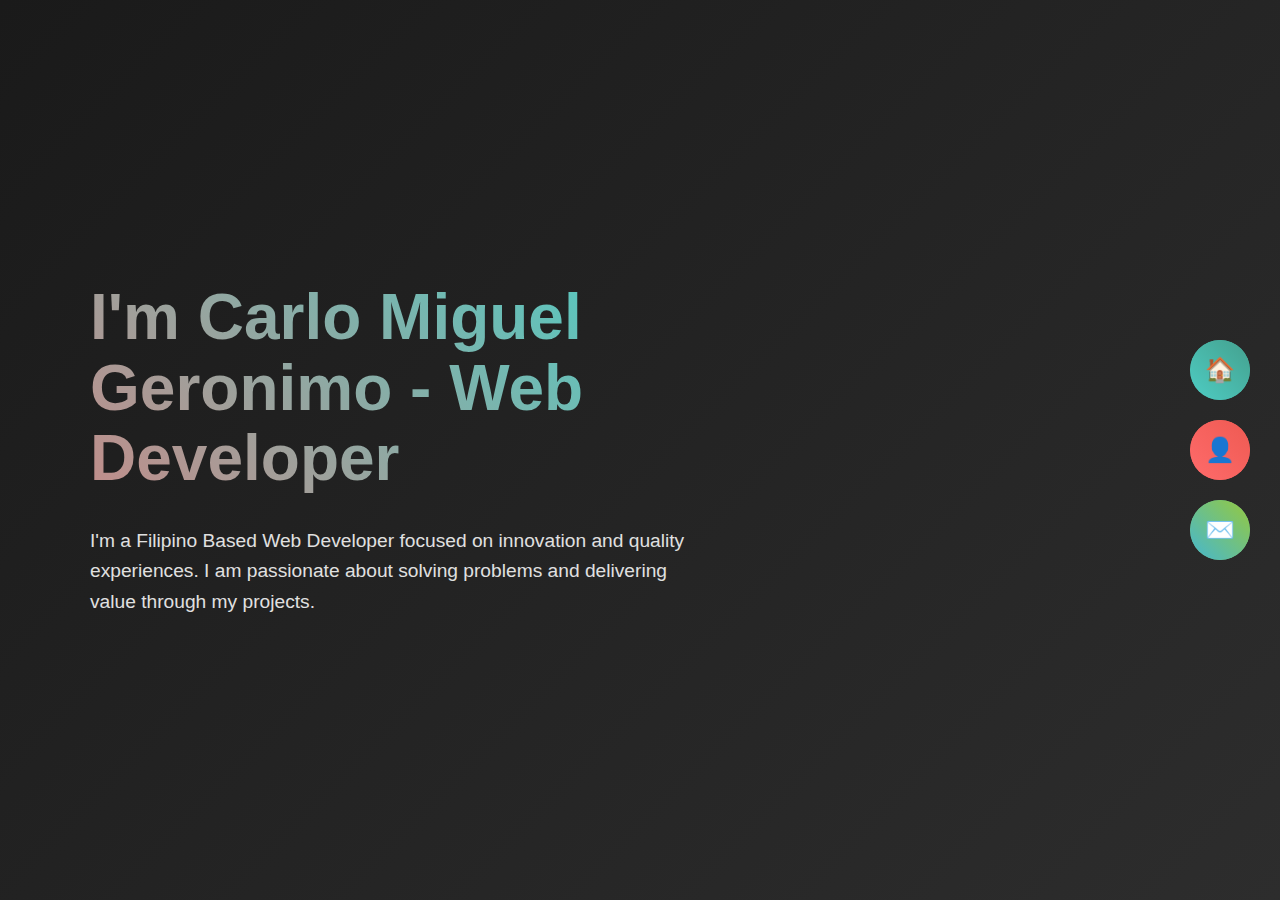
<file: index.html>
<!DOCTYPE html>
<html>
<head>
    <meta charset="UTF-8">
    <meta name="viewport" content="width=device-width, initial-scale=1.0">
    <title>Carlo Miguel Geronimo - Web Developer</title>
    <link href="landingpage.css" rel="stylesheet">
</head>
<body>
    <div class="container">
        <div class="content">
            <h1 class="name">I'm Carlo Miguel Geronimo - Web Developer</h1>
            <p class="description">
                I'm a Filipino Based Web Developer focused on innovation and quality experiences. I am passionate about solving problems and delivering value through my projects.
            </p>
        </div>
        
        <div class="sidebar">
            <a href="#home" class="circle-btn home-btn" onclick="handleClick('home')">
                🏠
                <div class="tooltip">Home</div>
            </a>
            <a href="info.html" class="circle-btn about-btn" onclick="handleClick('about')">
                👤
                <div class="tooltip">About</div>
            </a>
            <a href="contacts.html" class="circle-btn contact-btn" onclick="handleClick('contact')">
                ✉️
                <div class="tooltip">Contact</div>
            </a>
        </div>
    </div>

    <div class="notification" id="notification"></div>

    <script>
        function handleClick(section) {
            const notification = document.getElementById('notification');
            const messages = {
                home: 'Welcome to my portfolio! 🏠',
                about: 'Learn more about my journey! 👤',
                contact: 'Let\'s connect and collaborate! ✉️'
            };
            
            notification.textContent = messages[section];
            notification.classList.add('show');
            
            setTimeout(() => {
                notification.classList.remove('show');
            }, 3000);
            
            const link = event.target.closest('.circle-btn');
            if (link) {
                link.style.animation = 'pulse 0.6s ease-out';
                
                setTimeout(() => {
                    link.style.animation = '';
                }, 600);
            }
        }

        function createParticle() {
            const particle = document.createElement('div');
            particle.style.position = 'fixed';
            particle.style.width = Math.random() * 4 + 2 + 'px';
            particle.style.height = particle.style.width;
            particle.style.background = `hsl(${Math.random() * 60 + 180}, 70%, 60%)`;
            particle.style.borderRadius = '50%';
            particle.style.left = Math.random() * window.innerWidth + 'px';
            particle.style.top = window.innerHeight + 'px';
            particle.style.pointerEvents = 'none';
            particle.style.opacity = '0.6';
            
            document.body.appendChild(particle);
            
            const duration = Math.random() * 3000 + 2000;
            const drift = (Math.random() - 0.5) * 200;
            
            particle.animate([
                { transform: 'translateY(0px) translateX(0px)', opacity: 0.6 },
                { transform: `translateY(-${window.innerHeight + 100}px) translateX(${drift}px)`, opacity: 0 }
            ], {
                duration: duration,
                easing: 'ease-out'
            }).addEventListener('finish', () => {
                particle.remove();
            });
        }

        setInterval(createParticle, 2000);

        document.addEventListener('mousemove', (e) => {
            const cursor = document.querySelector('.container');
            if (cursor) {
                const x = (e.clientX / window.innerWidth) * 10;
                const y = (e.clientY / window.innerHeight) * 10;
                cursor.style.transform = `translate(${x}px, ${y}px)`;
            }
        });
    </script>
</body>
</html>
</file>
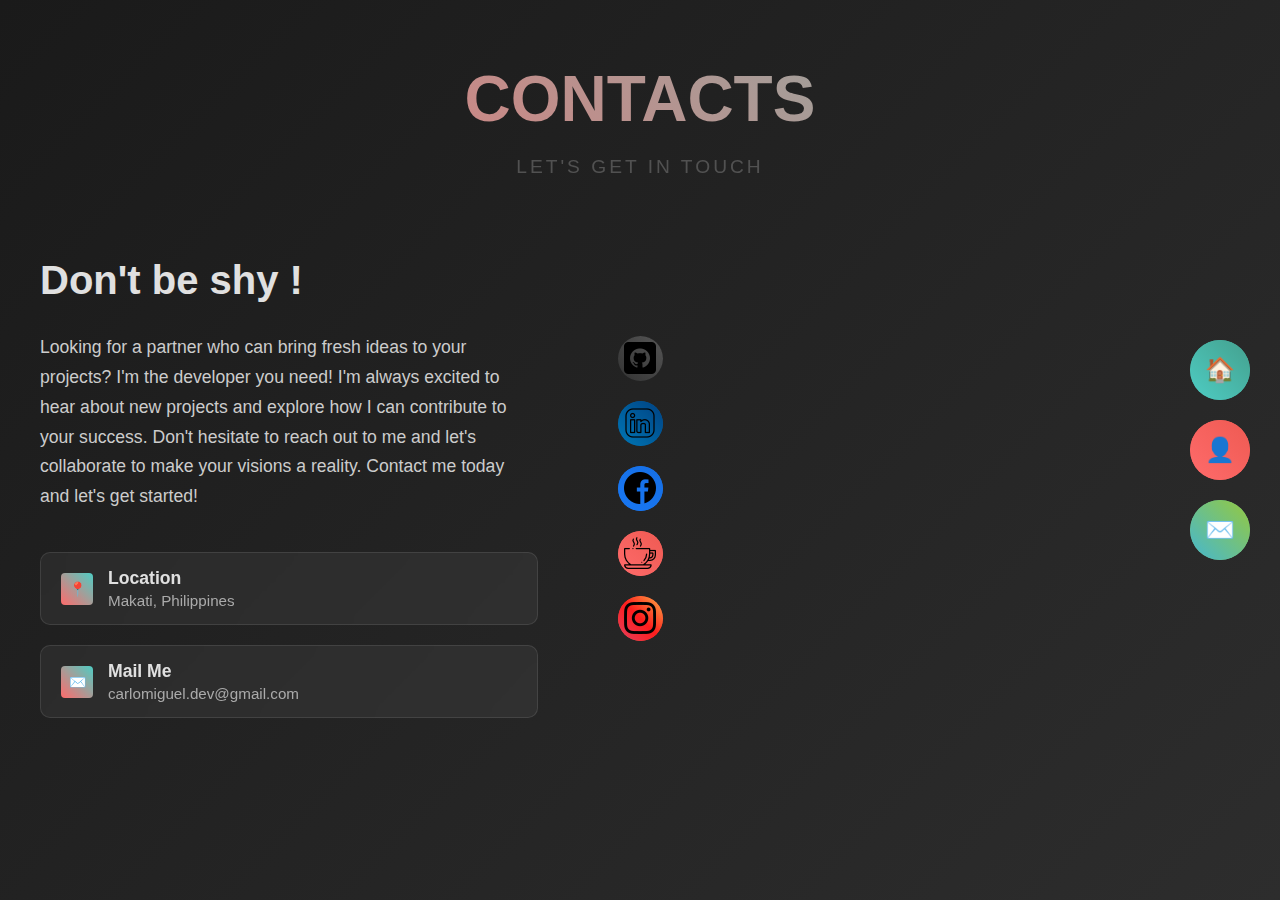
<file: contacts.html>
<!DOCTYPE html>
<html>
<head>
    <meta charset="UTF-8">
    <meta name="viewport" content="width=device-width, initial-scale=1.0">
    <title>Contacts - Carlo Miguel Geronimo</title>
         <link href="contacts.css" rel="stylesheet">
</head>
<body>
    <div class="container">
        <div class="header">
            <h1 class="title">CONTACTS</h1>
            <p class="subtitle">Let's get in touch</p>
        </div>

        <div class="content">
            <div class="left-section">
                <h2 class="cta-title">Don't be shy !</h2>
                <p class="cta-text">
                    Looking for a partner who can bring fresh ideas to your projects? I'm the developer you need! I'm always excited to hear about new projects and explore how I can contribute to your success. Don't hesitate to reach out to me and let's collaborate to make your visions a reality. Contact me today and let's get started!
                </p>
                
                <div class="contact-info">
                    <div class="contact-item">
                        <div class="contact-icon">📍</div>
                        <div class="contact-details">
                            <h3>Location</h3>
                            <p>Makati, Philippines</p>
                        </div>
                    </div>
                    <div class="contact-item">
                        <div class="contact-icon">✉️</div>
                        <div class="contact-details">
                            <h3>Mail Me</h3>
                            <p>carlomiguel.dev@gmail.com</p>
                        </div>
                    </div>
                </div>
            </div>

            <div class="center-section">
                <div class="social-links">
                    <a href="https://github.com/CarloMiguel2002" class="social-btn github-btn" target="_blank" rel="noopener noreferrer">
                        <img src="pics/gett.png" alt="GitHub" class="social-icon" onerror="this.style.display='none'; this.nextElementSibling.style.display='flex';">
                        <div class="placeholder-icon" style="display: none;">GH</div>
                        <div class="social-tooltip">GitHub</div>
                    </a>
                    <a href="https://www.linkedin.com/in/carlo-miguel-geronimo-011870372/" class="social-btn linkedin-btn" target="_blank" rel="noopener noreferrer">
                        <img src="pics/business.png" alt="LinkedIn" class="social-icon" onerror="this.style.display='none'; this.nextElementSibling.style.display='flex';">
                        <div class="placeholder-icon" style="display: none;">LI</div>
                        <div class="social-tooltip">LinkedIn</div>
                    </a>
                    <a href="https://www.facebook.com/carlo.miguel.geronimo.2025/" class="social-btn facebook-btn" target="_blank" rel="noopener noreferrer">
                        <img src="pics/facebook.png" alt="Facebook" class="social-icon" onerror="this.style.display='none'; this.nextElementSibling.style.display='flex';">
                        <div class="placeholder-icon" style="display: none;">FB</div>
                        <div class="social-tooltip">Facebook</div>
                    </a>
                    <a href="https://buymeacoffee.com/cmig090e?new=1" class="social-btn portfolio-btn" target="_blank" rel="noopener noreferrer">
                        <img src="pics/cfe.png" alt="Portfolio" class="social-icon" onerror="this.style.display='none'; this.nextElementSibling.style.display='flex';">
                        <div class="placeholder-icon" style="display: none;">PF</div>
                        <div class="social-tooltip">Portfolio</div>
                    </a>
                    <a href="https://www.instagram.com/carlomig8008/" class="social-btn instagram-btn" target="_blank" rel="noopener noreferrer">
                        <img src="pics/instagram.png" alt="Instagram" class="social-icon" onerror="this.style.display='none'; this.nextElementSibling.style.display='flex';">
                        <div class="placeholder-icon" style="display: none;">IG</div>
                        <div class="social-tooltip">Instagram</div>
                    </a>
                </div>
            </div>

            <div class="right-section">
            </div>
        </div>

        <div class="sidebar">
            <a href="Landing Page.html" class="circle-btn home-btn" onclick="handleClick('home')">
                🏠
                <div class="tooltip">Home</div>
            </a>
            <a href="info.html" class="circle-btn about-btn" onclick="handleClick('about')">
                👤
                <div class="tooltip">About</div>
            </a>
            <a href="#contact" class="circle-btn contact-btn" onclick="handleClick('contact')">
                ✉️
                <div class="tooltip">Contact</div>
            </a>
        </div>
    </div>

    <div class="notification" id="notification"></div>

    <script>
        function handleClick(section) {
            const notification = document.getElementById('notification');
            const messages = {
                home: 'Welcome to my portfolio! 🏠',
                about: 'Learn more about my journey! 👤',
                contact: 'Currently viewing Contacts! ✉️'
            };
            
            notification.textContent = messages[section];
            notification.classList.add('show');
            
            setTimeout(() => {
                notification.classList.remove('show');
            }, 3000);
            
            const link = event.target.closest('.circle-btn');
            if (link) {
                link.style.animation = 'pulse 0.6s ease-out';
                
                setTimeout(() => {
                    link.style.animation = '';
                }, 600);
            }
        }

        function createParticle() {
            const particle = document.createElement('div');
            particle.style.position = 'fixed';
            particle.style.width = Math.random() * 4 + 2 + 'px';
            particle.style.height = particle.style.width;
            particle.style.background = `hsl(${Math.random() * 60 + 180}, 70%, 60%)`;
            particle.style.borderRadius = '50%';
            particle.style.left = Math.random() * window.innerWidth + 'px';
            particle.style.top = window.innerHeight + 'px';
            particle.style.pointerEvents = 'none';
            particle.style.opacity = '0.6';
            particle.style.zIndex = '1';
            
            document.body.appendChild(particle);
            
            const duration = Math.random() * 3000 + 2000;
            const drift = (Math.random() - 0.5) * 200;
            
            particle.animate([
                { transform: 'translateY(0px) translateX(0px)', opacity: 0.6 },
                { transform: `translateY(-${window.innerHeight + 100}px) translateX(${drift}px)`, opacity: 0 }
            ], {
                duration: duration,
                easing: 'ease-out'
            }).addEventListener('finish', () => {
                particle.remove();
            });
        }

        setInterval(createParticle, 2000);

        document.querySelectorAll('.social-btn').forEach(btn => {
            btn.addEventListener('click', function(e) {
                const ripple = document.createElement('span');
                ripple.style.position = 'absolute';
                ripple.style.width = '100px';
                ripple.style.height = '100px';
                ripple.style.background = 'rgba(255, 255, 255, 0.3)';
                ripple.style.borderRadius = '50%';
                ripple.style.transform = 'scale(0)';
                ripple.style.left = '50%';
                ripple.style.top = '50%';
                ripple.style.marginLeft = '-50px';
                ripple.style.marginTop = '-50px';
                ripple.style.pointerEvents = 'none';
                ripple.style.zIndex = '1000';
                
                this.appendChild(ripple);
                
                ripple.animate([
                    { transform: 'scale(0)', opacity: 1 },
                    { transform: 'scale(1)', opacity: 0 }
                ], {
                    duration: 600,
                    easing: 'ease-out'
                }).addEventListener('finish', () => {
                    ripple.remove();
                });
            });
        });
    </script>
</body>
</html>
</file>
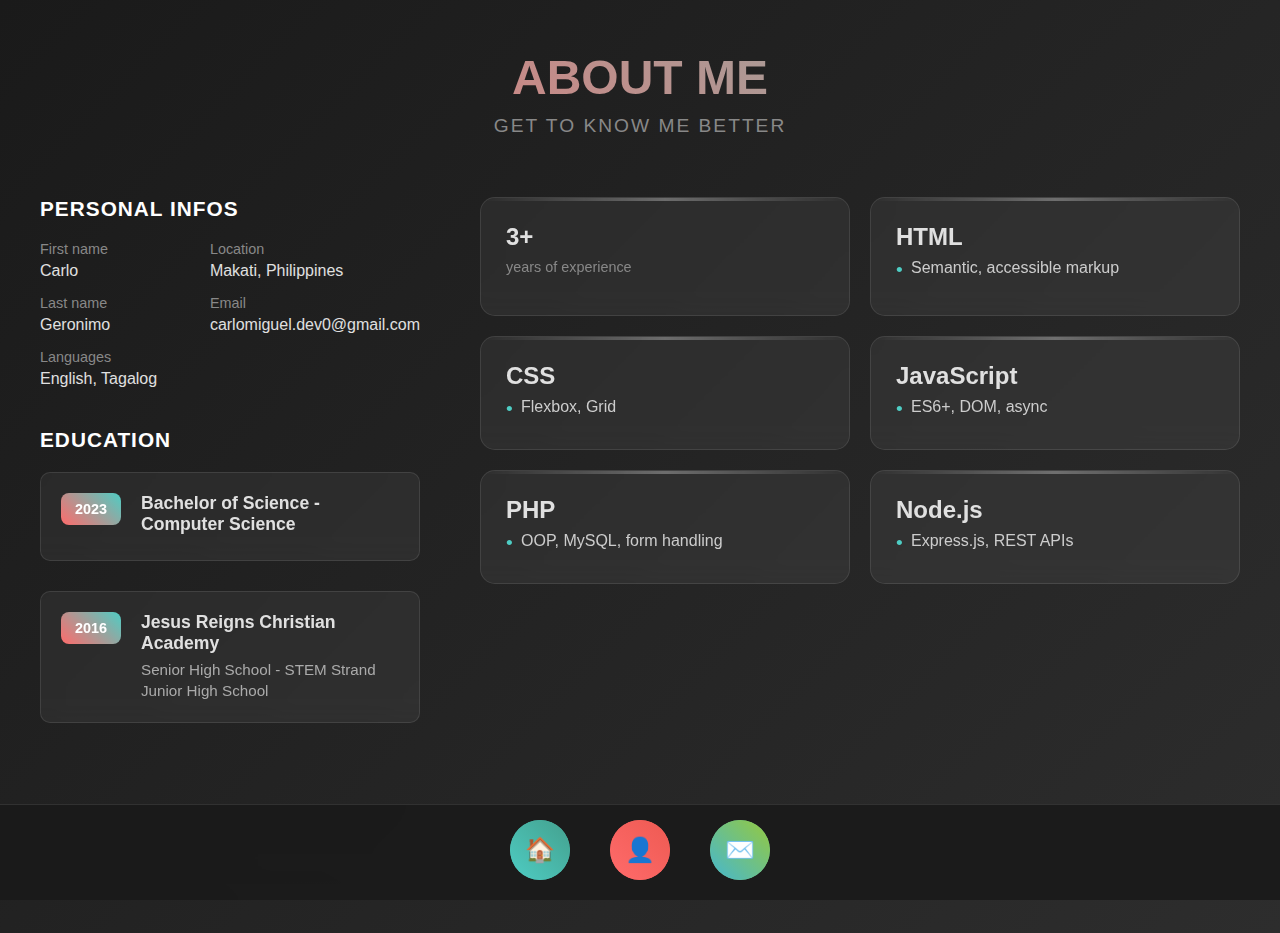
<file: info.html>
<!DOCTYPE html>
<html>
<head>
    <meta charset="UTF-8">
    <meta name="viewport" content="width=device-width, initial-scale=1.0">
    <title>About Me - Carlo Miguel Geronimo</title>
    <link href="info.css" rel="stylesheet">

</head>
<body>
    <div class="container">
        <div class="header">
            <h1 class="title">ABOUT ME</h1>
            <p class="subtitle">Get to know me better</p>
        </div>

        <div class="content">
            <div class="left-section">
                <div class="section">
                    <h2 class="section-title">Personal Infos</h2>
                    <div class="info-grid">
                        <div class="info-item">
                            <span class="info-label">First name</span>
                            <span class="info-value">Carlo</span>
                        </div>
                        <div class="info-item">
                            <span class="info-label">Location</span>
                            <span class="info-value">Makati, Philippines</span>
                        </div>
                        <div class="info-item">
                            <span class="info-label">Last name</span>
                            <span class="info-value">Geronimo</span>
                        </div>
                        <div class="info-item">
                            <span class="info-label">Email</span>
                            <span class="info-value">carlomiguel.dev0@gmail.com</span>
                        </div>
                        <div class="info-item languages">
                            <span class="info-label">Languages</span>
                            <span class="info-value">English, Tagalog</span>
                        </div>
                    </div>
                </div>

                <div class="section">
                    <h2 class="section-title">Education</h2>
                    <div class="education-item">
                        <div class="education-year">2023</div>
                        <div class="education-details">
                            <h3>Bachelor of Science - Computer Science</h3>
                        </div>
                    </div>
                    <div class="education-item">
                        <div class="education-year">2016</div>
                        <div class="education-details">
                            <h3>Jesus Reigns Christian Academy</h3>
                            <p>Senior High School - STEM Strand<br>Junior High School</p>
                        </div>
                    </div>
                </div>
            </div>

            <div class="right-section">
                <div class="skills-grid">
                    <div class="skill-card">
                        <h3 class="skill-title">3+</h3>
                        <p class="skill-subtitle">years of experience</p>
                    </div>
                    <div class="skill-card">
                        <h3 class="skill-title">HTML</h3>
                        <ul class="skill-list">
                            <li>Semantic, accessible markup</li>
                        </ul>
                    </div>
                    <div class="skill-card">
                        <h3 class="skill-title">CSS</h3>
                        <ul class="skill-list">
                            <li>Flexbox, Grid</li>
                        </ul>
                    </div>
                    <div class="skill-card">
                        <h3 class="skill-title">JavaScript</h3>
                        <ul class="skill-list">
                            <li>ES6+, DOM, async</li>
                        </ul>
                    </div>
                    <div class="skill-card">
                        <h3 class="skill-title">PHP</h3>
                        <ul class="skill-list">
                            <li>OOP, MySQL, form handling</li>
                        </ul>
                    </div>
                    <div class="skill-card">
                        <h3 class="skill-title">Node.js</h3>
                        <ul class="skill-list">
                            <li>Express.js, REST APIs</li>
                        </ul>
                    </div>
                </div>
            </div>
        </div>
    </div>

    <nav class="bottom-nav">
        <div class="nav-container">
            <a href="index.html" class="nav-btn home-btn" onclick="handleClick('home')">
                🏠
                <div class="nav-label">Home</div>
            </a>
            <a href="#about" class="nav-btn about-btn" onclick="handleClick('about')">
                👤
                <div class="nav-label">About</div>
            </a>
            <a href="contacts.html" class="nav-btn contact-btn" onclick="handleClick('contact')">
                ✉️
                <div class="nav-label">Contact</div>
            </a>
        </div>
    </nav>

    <div class="notification" id="notification"></div>

    <script>
        function handleClick(section) {
            const notification = document.getElementById('notification');
            const messages = {
                home: 'Welcome to my portfolio! 🏠',
                about: 'Currently viewing About Me! 👤',
                contact: 'Let\'s connect and collaborate! ✉️'
            };
            
            notification.textContent = messages[section];
            notification.classList.add('show');
            
            setTimeout(() => {
                notification.classList.remove('show');
            }, 3000);
            
            const link = event.target.closest('.nav-btn');
            if (link) {
                link.style.animation = 'pulse 0.6s ease-out';
                
                setTimeout(() => {
                    link.style.animation = '';
                }, 600);
            }
        }

        function createParticle() {
            const particle = document.createElement('div');
            particle.style.position = 'fixed';
            particle.style.width = Math.random() * 4 + 2 + 'px';
            particle.style.height = particle.style.width;
            particle.style.background = `hsl(${Math.random() * 60 + 180}, 70%, 60%)`;
            particle.style.borderRadius = '50%';
            particle.style.left = Math.random() * window.innerWidth + 'px';
            particle.style.top = window.innerHeight + 'px';
            particle.style.pointerEvents = 'none';
            particle.style.opacity = '0.6';
            particle.style.zIndex = '1';
            
            document.body.appendChild(particle);
            
            const duration = Math.random() * 3000 + 2000;
            const drift = (Math.random() - 0.5) * 200;
            
            particle.animate([
                { transform: 'translateY(0px) translateX(0px)', opacity: 0.6 },
                { transform: `translateY(-${window.innerHeight + 100}px) translateX(${drift}px)`, opacity: 0 }
            ], {
                duration: duration,
                easing: 'ease-out'
            }).addEventListener('finish', () => {
                particle.remove();
            });
        }

        setInterval(createParticle, 2000);

        const observerOptions = {
            threshold: 0.1,
            rootMargin: '0px 0px -50px 0px'
        };

        const observer = new IntersectionObserver((entries) => {
            entries.forEach(entry => {
                if (entry.isIntersecting) {
                    entry.target.style.animationPlayState = 'running';
                }
            });
        }, observerOptions);

        document.querySelectorAll('.skill-card, .education-item').forEach(el => {
            observer.observe(el);
        });

        const navBtns = document.querySelectorAll('.nav-btn');
        navBtns.forEach(btn => {
            btn.addEventListener('touchstart', function() {
                this.style.transform = 'scale(0.95) translateY(-2px)';
            });
            
            btn.addEventListener('touchend', function() {
                this.style.transform = '';
            });
        });

        let lastTouchEnd = 0;
        document.addEventListener('touchend', function (event) {
            const now = (new Date()).getTime();
            if (now - lastTouchEnd <= 300) {
                event.preventDefault();
            }
            lastTouchEnd = now;
        }, false);
    </script>
</body>
</html>
</file>
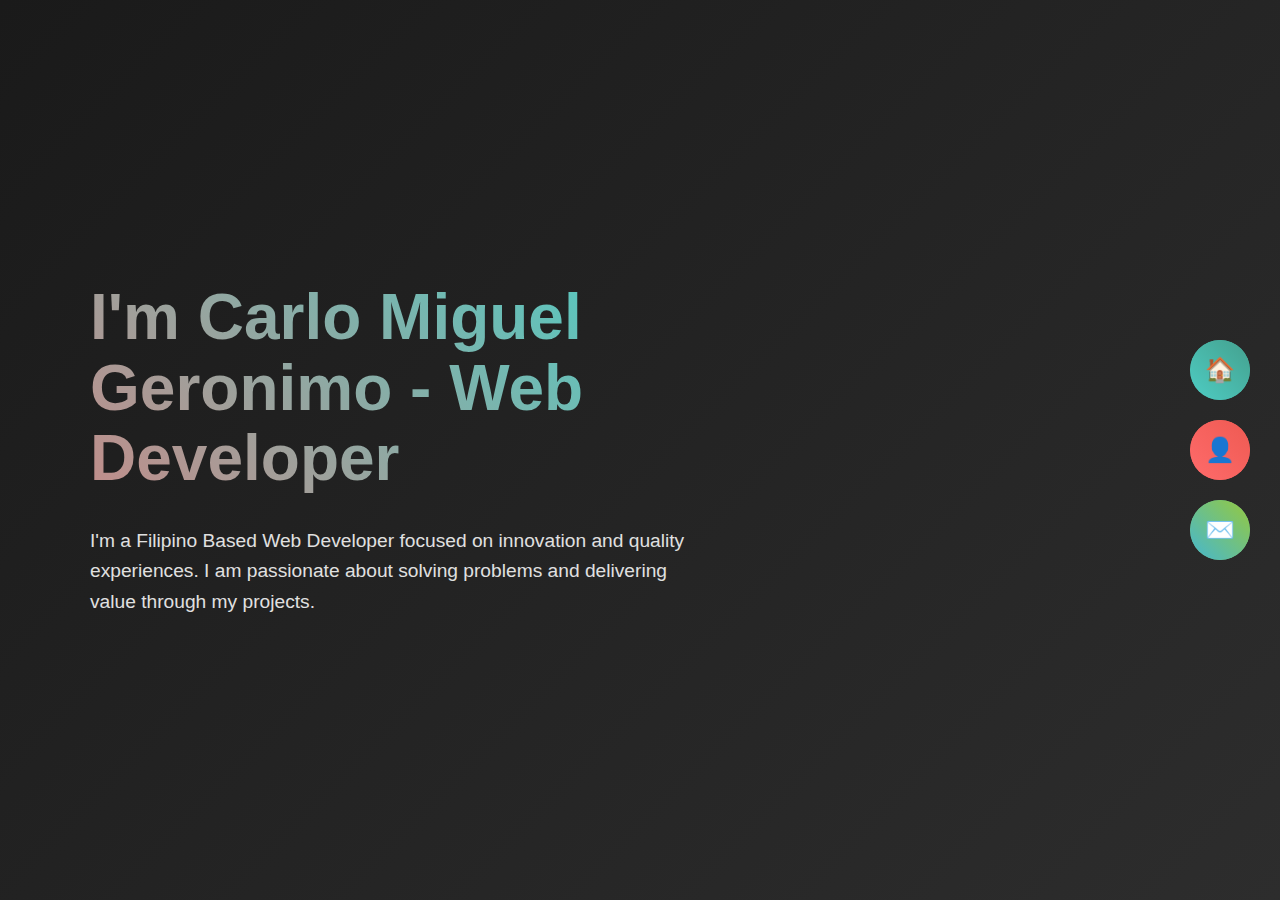
<file: Landing Page.html>
<!DOCTYPE html>
<html>
<head>
    <meta charset="UTF-8">
    <meta name="viewport" content="width=device-width, initial-scale=1.0">
    <title>Carlo Miguel Geronimo - Web Developer</title>
    <link href="landingpage.css" rel="stylesheet">
</head>
<body>
    <div class="container">
        <div class="content">
            <h1 class="name">I'm Carlo Miguel Geronimo - Web Developer</h1>
            <p class="description">
                I'm a Filipino Based Web Developer focused on innovation and quality experiences. I am passionate about solving problems and delivering value through my projects.
            </p>
        </div>
        
        <div class="sidebar">
            <a href="#home" class="circle-btn home-btn" onclick="handleClick('home')">
                🏠
                <div class="tooltip">Home</div>
            </a>
            <a href="info.html" class="circle-btn about-btn" onclick="handleClick('about')">
                👤
                <div class="tooltip">About</div>
            </a>
            <a href="contacts.html" class="circle-btn contact-btn" onclick="handleClick('contact')">
                ✉️
                <div class="tooltip">Contact</div>
            </a>
        </div>
    </div>

    <div class="notification" id="notification"></div>

    <script>
        function handleClick(section) {
            const notification = document.getElementById('notification');
            const messages = {
                home: 'Welcome to my portfolio! 🏠',
                about: 'Learn more about my journey! 👤',
                contact: 'Let\'s connect and collaborate! ✉️'
            };
            
            notification.textContent = messages[section];
            notification.classList.add('show');
            
            setTimeout(() => {
                notification.classList.remove('show');
            }, 3000);
            
            const link = event.target.closest('.circle-btn');
            if (link) {
                link.style.animation = 'pulse 0.6s ease-out';
                
                setTimeout(() => {
                    link.style.animation = '';
                }, 600);
            }
        }

        function createParticle() {
            const particle = document.createElement('div');
            particle.style.position = 'fixed';
            particle.style.width = Math.random() * 4 + 2 + 'px';
            particle.style.height = particle.style.width;
            particle.style.background = `hsl(${Math.random() * 60 + 180}, 70%, 60%)`;
            particle.style.borderRadius = '50%';
            particle.style.left = Math.random() * window.innerWidth + 'px';
            particle.style.top = window.innerHeight + 'px';
            particle.style.pointerEvents = 'none';
            particle.style.opacity = '0.6';
            
            document.body.appendChild(particle);
            
            const duration = Math.random() * 3000 + 2000;
            const drift = (Math.random() - 0.5) * 200;
            
            particle.animate([
                { transform: 'translateY(0px) translateX(0px)', opacity: 0.6 },
                { transform: `translateY(-${window.innerHeight + 100}px) translateX(${drift}px)`, opacity: 0 }
            ], {
                duration: duration,
                easing: 'ease-out'
            }).addEventListener('finish', () => {
                particle.remove();
            });
        }

        setInterval(createParticle, 2000);

        document.addEventListener('mousemove', (e) => {
            const cursor = document.querySelector('.container');
            if (cursor) {
                const x = (e.clientX / window.innerWidth) * 10;
                const y = (e.clientY / window.innerHeight) * 10;
                cursor.style.transform = `translate(${x}px, ${y}px)`;
            }
        });
    </script>
</body>
</html>
</file>
<file: landingpage.css>
* {
            margin: 0;
            padding: 0;
            box-sizing: border-box;
        }

        body {
            font-family: -apple-system, BlinkMacSystemFont, 'Segoe UI', Roboto, Oxygen, Ubuntu, Cantarell, sans-serif;
            background: linear-gradient(135deg, #1a1a1a 0%, #2d2d2d 100%);
            min-height: 100vh;
            display: flex;
            align-items: center;
            justify-content: center;
            color: white;
            overflow: hidden;
        }

        .container {
            display: flex;
            align-items: center;
            justify-content: space-between;
            width: 100%;
            max-width: 1200px;
            padding: 0 50px;
            position: relative;
        }

        .content {
            flex: 1;
            max-width: 600px;
            animation: fadeInLeft 1s ease-out;
        }

        .name {
            font-size: 4rem;
            font-weight: 700;
            line-height: 1.1;
            margin-bottom: 2rem;
            background: linear-gradient(45deg, #ff6b6b, #4ecdc4, #45b7d1);
            background-size: 300% 300%;
            -webkit-background-clip: text;
            -webkit-text-fill-color: transparent;
            background-clip: text;
            animation: gradientShift 3s ease-in-out infinite;
        }

        .description {
            font-size: 1.2rem;
            line-height: 1.6;
            color: #e0e0e0;
            font-weight: 300;
        }

        .sidebar {
            position: fixed;
            right: 30px;
            top: 50%;
            transform: translateY(-50%);
            display: flex;
            flex-direction: column;
            gap: 20px;
            z-index: 100;
        }

        .circle-btn {
            width: 60px;
            height: 60px;
            border-radius: 50%;
            border: none;
            cursor: pointer;
            display: flex;
            align-items: center;
            justify-content: center;
            font-size: 1.5rem;
            color: white;
            text-decoration: none;
            transition: all 0.3s cubic-bezier(0.25, 0.46, 0.45, 0.94);
            position: relative;
            overflow: hidden;
        }

        .circle-btn::before {
            content: '';
            position: absolute;
            top: 0;
            left: 0;
            right: 0;
            bottom: 0;
            border-radius: 50%;
            transition: all 0.3s ease;
            z-index: -1;
        }

        .home-btn {
            background: linear-gradient(45deg, #4ecdc4, #44a08d);
        }

        .home-btn::before {
            background: linear-gradient(45deg, #44a08d, #4ecdc4);
        }

        .about-btn {
            background: linear-gradient(45deg, #ff6b6b, #ee5a52);
        }

        .about-btn::before {
            background: linear-gradient(45deg, #ee5a52, #ff6b6b);
        }

        .contact-btn {
            background: linear-gradient(45deg, #45b7d1, #96c93d);
        }

        .contact-btn::before {
            background: linear-gradient(45deg, #96c93d, #45b7d1);
        }

        .circle-btn:hover {
            transform: scale(1.1);
            box-shadow: 0 10px 30px rgba(0, 0, 0, 0.3);
        }

        .circle-btn:hover::before {
            transform: scale(1.2);
        }

        .circle-btn:active {
            transform: scale(0.95);
        }

        .tooltip {
            position: absolute;
            right: 80px;
            top: 50%;
            transform: translateY(-50%);
            background: rgba(0, 0, 0, 0.8);
            color: white;
            padding: 8px 12px;
            border-radius: 6px;
            font-size: 0.9rem;
            opacity: 0;
            visibility: hidden;
            transition: all 0.3s ease;
            white-space: nowrap;
            pointer-events: none;
        }

        .tooltip::after {
            content: '';
            position: absolute;
            top: 50%;
            left: 100%;
            transform: translateY(-50%);
            border: 6px solid transparent;
            border-left-color: rgba(0, 0, 0, 0.8);
        }

        .circle-btn:hover .tooltip {
            opacity: 1;
            visibility: visible;
        }

        @keyframes fadeInLeft {
            from {
                opacity: 0;
                transform: translateX(-50px);
            }
            to {
                opacity: 1;
                transform: translateX(0);
            }
        }

        @keyframes gradientShift {
            0%, 100% {
                background-position: 0% 50%;
            }
            50% {
                background-position: 100% 50%;
            }
        }

        @keyframes pulse {
            0% {
                box-shadow: 0 0 0 0 rgba(78, 205, 196, 0.4);
            }
            70% {
                box-shadow: 0 0 0 20px rgba(78, 205, 196, 0);
            }
            100% {
                box-shadow: 0 0 0 0 rgba(78, 205, 196, 0);
            }
        }

        .notification {
            position: fixed;
            top: 30px;
            right: 30px;
            background: linear-gradient(45deg, #4ecdc4, #44a08d);
            color: white;
            padding: 15px 25px;
            border-radius: 10px;
            font-weight: 500;
            opacity: 0;
            transform: translateX(100px);
            transition: all 0.3s cubic-bezier(0.25, 0.46, 0.45, 0.94);
            z-index: 1000;
            box-shadow: 0 10px 30px rgba(0, 0, 0, 0.2);
        }

        .notification.show {
            opacity: 1;
            transform: translateX(0);
        }

        @media (max-width: 768px) {
            .container {
                padding: 0 20px;
            }
            
            .name {
                font-size: 2.5rem;
            }
            
            .description {
                font-size: 1rem;
            }
            
            .sidebar {
                right: 20px;
            }
            
            .circle-btn {
                width: 50px;
                height: 50px;
                font-size: 1.2rem;
            }
        }
</file>
<file: contacts.css>
* {
            margin: 0;
            padding: 0;
            box-sizing: border-box;
        }

        body {
            font-family: -apple-system, BlinkMacSystemFont, 'Segoe UI', Roboto, Oxygen, Ubuntu, Cantarell, sans-serif;
            background: linear-gradient(135deg, #1a1a1a 0%, #2d2d2d 100%);
            min-height: 100vh;
            color: white;
            padding: 50px 20px;
            display: flex;
            align-items: center;
            justify-content: center;
        }

       .container {
          max-width: 1200px;
            margin: 0 auto;
            position: relative;
            padding-bottom: 120px; 
}


        .header {
            text-align: center;
            margin-bottom: 80px;
        }

        .title {
            font-size: 4rem;
            font-weight: 700;
            background: linear-gradient(45deg, #ff6b6b, #4ecdc4, #45b7d1);
            background-size: 300% 300%;
            -webkit-background-clip: text;
            -webkit-text-fill-color: transparent;
            background-clip: text;
            animation: gradientShift 3s ease-in-out infinite;
            margin-bottom: 20px;
        }

        .subtitle {
            font-size: 1.2rem;
            color: #666;
            font-weight: 300;
            text-transform: uppercase;
            letter-spacing: 3px;
            opacity: 0.7;
        }

        .content {
            display: grid;
            grid-template-columns: 1fr auto 1fr;
            gap: 80px;
            align-items: center;
        }

        .left-section {
            animation: fadeInLeft 1s ease-out;
        }

        .center-section {
            animation: fadeInUp 1s ease-out 0.3s both;
        }

        .right-section {
            animation: fadeInRight 1s ease-out;
        }

        .cta-title {
            font-size: 2.5rem;
            font-weight: 700;
            margin-bottom: 30px;
            color: #e0e0e0;
        }

        .cta-text {
            font-size: 1.1rem;
            line-height: 1.7;
            color: #ccc;
            margin-bottom: 40px;
        }

        .contact-info {
            display: flex;
            flex-direction: column;
            gap: 20px;
        }

        .contact-item {
            display: flex;
            align-items: center;
            gap: 15px;
            padding: 15px 20px;
            border-radius: 10px;
            background: rgba(255, 255, 255, 0.05);
            backdrop-filter: blur(10px);
            border: 1px solid rgba(255, 255, 255, 0.1);
            transition: all 0.3s ease;
        }

        .contact-item:hover {
            transform: translateX(10px);
            background: rgba(255, 255, 255, 0.08);
            box-shadow: 0 10px 30px rgba(0, 0, 0, 0.2);
        }

        .contact-icon {
            width: 32px;
            height: 32px;
            background: linear-gradient(45deg, #ff6b6b, #4ecdc4);
            border-radius: 4px;
            display: flex;
            align-items: center;
            justify-content: center;
            font-size: 14px;
        }

        .contact-details h3 {
            font-size: 1.1rem;
            font-weight: 600;
            color: #e0e0e0;
            margin-bottom: 3px;
        }

        .contact-details p {
            font-size: 0.95rem;
            color: #aaa;
        }

        .social-links {
            display: flex;
            flex-direction: column;
            gap: 20px;
            align-items: center;
        }

        .social-btn {
            width: 45px;
            height: 45px;
            border-radius: 50%;
            border: none;
            cursor: pointer;
            display: flex;
            align-items: center;
            justify-content: center;
            font-size: 1.8rem;
            color: white;
            text-decoration: none;
            transition: all 0.3s cubic-bezier(0.25, 0.46, 0.45, 0.94);
            position: relative;
            overflow: hidden;
        }

        .social-btn::before {
            content: '';
            position: absolute;
            top: 0;
            left: 0;
            right: 0;
            bottom: 0;
            border-radius: 50%;
            transition: all 0.3s ease;
            z-index: -1;
        }

        .github-btn {
            background: linear-gradient(45deg, #333, #555);
        }

        .github-btn::before {
            background: linear-gradient(45deg, #24292e, #000);
        }

        .linkedin-btn {
            background: linear-gradient(45deg, #0077b5, #004182);
        }

        .linkedin-btn::before {
            background: linear-gradient(45deg, #004182, #0077b5);
        }

        .facebook-btn {
            background: linear-gradient(45deg, #1877f2, #166fe5);
        }

        .facebook-btn::before {
            background: linear-gradient(45deg, #166fe5, #1877f2);
        }

        .portfolio-btn {
            background: linear-gradient(45deg, #ff6b6b, #ee5a52);
        }

        .portfolio-btn::before {
            background: linear-gradient(45deg, #ee5a52, #ff6b6b);
        }

        .instagram-btn {
            background: linear-gradient(45deg, #e4405f, #fd1d1d, #fcb045);
        }

        .instagram-btn::before {
            background: linear-gradient(45deg, #fcb045, #fd1d1d, #e4405f);
        }

        .social-btn:hover {
            transform: scale(1.15);
            box-shadow: 0 15px 40px rgba(0, 0, 0, 0.3);
        }

        .social-btn:hover::before {
            transform: scale(1.2);
        }

        .social-btn:active {
            transform: scale(1.05);
        }

        .social-tooltip {
            position: absolute;
            left: 90px;
            top: 50%;
            transform: translateY(-50%);
            background: rgba(0, 0, 0, 0.8);
            color: white;
            padding: 8px 12px;
            border-radius: 6px;
            font-size: 0.9rem;
            opacity: 0;
            visibility: hidden;
            transition: all 0.3s ease;
            white-space: nowrap;
            pointer-events: none;
        }

        .social-tooltip::after {
            content: '';
            position: absolute;
            top: 50%;
            right: 100%;
            transform: translateY(-50%);
            border: 6px solid transparent;
            border-right-color: rgba(0, 0, 0, 0.8);
        }

        .social-btn:hover .social-tooltip {
            opacity: 1;
            visibility: visible;
        }

        .sidebar {
            position: fixed;
            right: 30px;
            top: 50%;
            transform: translateY(-50%);
            display: flex;
            flex-direction: column;
            gap: 20px;
            z-index: 100;
        }

        .circle-btn {
            width: 60px;
            height: 60px;
            border-radius: 50%;
            border: none;
            cursor: pointer;
            display: flex;
            align-items: center;
            justify-content: center;
            font-size: 1.5rem;
            color: white;
            text-decoration: none;
            transition: all 0.3s cubic-bezier(0.25, 0.46, 0.45, 0.94);
            position: relative;
            overflow: hidden;
        }

        .circle-btn::before {
            content: '';
            position: absolute;
            top: 0;
            left: 0;
            right: 0;
            bottom: 0;
            border-radius: 50%;
            transition: all 0.3s ease;
            z-index: -1;
        }

        .home-btn {
            background: linear-gradient(45deg, #4ecdc4, #44a08d);
        }

        .about-btn {
            background: linear-gradient(45deg, #ff6b6b, #ee5a52);
        }

        .contact-btn {
            background: linear-gradient(45deg, #45b7d1, #96c93d);
        }

        .circle-btn:hover {
            transform: scale(1.1);
            box-shadow: 0 10px 30px rgba(0, 0, 0, 0.3);
        }

        .tooltip {
            position: absolute;
            right: 80px;
            top: 50%;
            transform: translateY(-50%);
            background: rgba(0, 0, 0, 0.8);
            color: white;
            padding: 8px 12px;
            border-radius: 6px;
            font-size: 0.9rem;
            opacity: 0;
            visibility: hidden;
            transition: all 0.3s ease;
            white-space: nowrap;
            pointer-events: none;
        }

        .tooltip::after {
            content: '';
            position: absolute;
            top: 50%;
            left: 100%;
            transform: translateY(-50%);
            border: 6px solid transparent;
            border-left-color: rgba(0, 0, 0, 0.8);
        }

        .circle-btn:hover .tooltip {
            opacity: 1;
            visibility: visible;
        }

        .notification {
            position: fixed;
            top: 30px;
            right: 30px;
            background: linear-gradient(45deg, #4ecdc4, #44a08d);
            color: white;
            padding: 15px 25px;
            border-radius: 10px;
            font-weight: 500;
            opacity: 0;
            transform: translateX(100px);
            transition: all 0.3s cubic-bezier(0.25, 0.46, 0.45, 0.94);
            z-index: 1000;
            box-shadow: 0 10px 30px rgba(0, 0, 0, 0.2);
        }

        .notification.show {
            opacity: 1;
            transform: translateX(0);
        }

        @keyframes fadeInLeft {
            from {
                opacity: 0;
                transform: translateX(-50px);
            }
            to {
                opacity: 1;
                transform: translateX(0);
            }
        }

        @keyframes fadeInRight {
            from {
                opacity: 0;
                transform: translateX(50px);
            }
            to {
                opacity: 1;
                transform: translateX(0);
            }
        }

        @keyframes fadeInUp {
            from {
                opacity: 0;
                transform: translateY(50px);
            }
            to {
                opacity: 1;
                transform: translateY(0);
            }
        }

        @keyframes gradientShift {
            0%, 100% {
                background-position: 0% 50%;
            }
            50% {
                background-position: 100% 50%;
            }
        }

        @keyframes pulse {
            0% {
                box-shadow: 0 0 0 0 rgba(78, 205, 196, 0.4);
            }
            70% {
                box-shadow: 0 0 0 20px rgba(78, 205, 196, 0);
            }
            100% {
                box-shadow: 0 0 0 0 rgba(78, 205, 196, 0);
            }
        }

        @media (max-width: 1024px) {
            .content {
                grid-template-columns: 1fr;
                gap: 50px;
                text-align: center;
            }
            
            .social-links {
                flex-direction: row;
                flex-wrap: wrap;
                justify-content: center;
            }
            
            .social-tooltip {
                left: 50%;
                top: -50px;
                transform: translateX(-50%);
            }
            
            .social-tooltip::after {
                top: 100%;
                right: 50%;
                transform: translateX(50%);
                border: 6px solid transparent;
                border-top-color: rgba(0, 0, 0, 0.8);
            }
        }

        @media (max-width: 768px) {
            .title {
                font-size: 2.5rem;
            }
            
            .cta-title {
                font-size: 2rem;
            }
            
            .sidebar {
                right: 20px;
            }
            
            .circle-btn {
                width: 50px;
                height: 50px;
                font-size: 1.2rem;
            }
            
        }
  
      .bottom-nav {
    position: fixed;
    bottom: 0;
    left: 0;
    right: 0;
    background: rgba(26, 26, 26, 0.95);
    backdrop-filter: blur(20px);
    border-top: 1px solid rgba(255, 255, 255, 0.1);
    padding: 15px 0 20px;
    z-index: 100;
}

.nav-container {
    display: flex;
    align-items: center;
    justify-content: center;
    gap: 40px;
    max-width: 400px;
    margin: 0 auto;
    padding: 0 20px;
}

.nav-btn {
    width: 60px;
    height: 60px;
    border-radius: 50%;
    border: none;
    cursor: pointer;
    display: flex;
    align-items: center;
    justify-content: center;
    font-size: 1.5rem;
    color: white;
    text-decoration: none;
    transition: all 0.3s cubic-bezier(0.25, 0.46, 0.45, 0.94);
    position: relative;
    overflow: hidden;
}

.nav-btn::before {
    content: '';
    position: absolute;
    top: 0;
    left: 0;
    right: 0;
    bottom: 0;
    border-radius: 50%;
    transition: all 0.3s ease;
    z-index: -1;
}

.home-btn {
    background: linear-gradient(45deg, #4ecdc4, #44a08d);
}
.home-btn::before {
    background: linear-gradient(45deg, #44a08d, #4ecdc4);
}

.about-btn {
    background: linear-gradient(45deg, #ff6b6b, #ee5a52);
}
.about-btn::before {
    background: linear-gradient(45deg, #ee5a52, #ff6b6b);
}

.contact-btn {
    background: linear-gradient(45deg, #45b7d1, #96c93d);
}
.contact-btn::before {
    background: linear-gradient(45deg, #96c93d, #45b7d1);
}

.nav-btn:hover {
    transform: scale(1.1) translateY(-5px);
    box-shadow: 0 15px 30px rgba(0, 0, 0, 0.3);
}

.nav-btn:hover::before {
    transform: scale(1.2);
}

.nav-btn:active {
    transform: scale(0.95) translateY(-2px);
}

.nav-label {
    position: absolute;
    bottom: -25px;
    left: 50%;
    transform: translateX(-50%);
    font-size: 0.7rem;
    color: #999;
    opacity: 0;
    transition: all 0.3s ease;
    white-space: nowrap;
    font-weight: 500;
    text-transform: uppercase;
    letter-spacing: 0.5px;
}

.nav-btn:hover .nav-label {
    opacity: 1;
    transform: translateX(-50%) translateY(-3px);
}
</file>
<file: info.css>
* {
            margin: 0;
            padding: 0;
            box-sizing: border-box;
        }

        body {
            font-family: -apple-system, BlinkMacSystemFont, 'Segoe UI', Roboto, Oxygen, Ubuntu, Cantarell, sans-serif;
            background: linear-gradient(135deg, #1a1a1a 0%, #2d2d2d 100%);
            min-height: 100vh;
            color: white;
            padding: 50px 20px;
            overflow-x: hidden;
        }

        .container {
            max-width: 1200px;
            margin: 0 auto;
            position: relative;
            padding-bottom: 120px; 
        }

        .header {
            text-align: center;
            margin-bottom: 60px;
        }

        .title {
            font-size: 3rem;
            font-weight: 700;
            background: linear-gradient(45deg, #ff6b6b, #4ecdc4, #45b7d1);
            background-size: 300% 300%;
            -webkit-background-clip: text;
            -webkit-text-fill-color: transparent;
            background-clip: text;
            animation: gradientShift 3s ease-in-out infinite;
            margin-bottom: 10px;
        }

        .subtitle {
            font-size: 1.2rem;
            color: #888;
            font-weight: 300;
            text-transform: uppercase;
            letter-spacing: 2px;
        }

        .content {
            display: grid;
            grid-template-columns: 1fr 2fr;
            gap: 60px;
            align-items: start;
        }

        .left-section {
            animation: fadeInLeft 1s ease-out;
        }

        .right-section {
            animation: fadeInRight 1s ease-out;
        }

        .section {
            margin-bottom: 40px;
        }

        .section-title {
            font-size: 1.3rem;
            font-weight: 600;
            margin-bottom: 20px;
            text-transform: uppercase;
            letter-spacing: 1px;
        }

        .info-grid {
            display: grid;
            grid-template-columns: 1fr 1fr;
            gap: 15px;
        }

        .info-item {
            display: flex;
            flex-direction: column;
        }

        .info-label {
            font-size: 0.9rem;
            color: #888;
            margin-bottom: 5px;
        }

        .info-value {
            font-size: 1rem;
            font-weight: 500;
            color: #e0e0e0;
        }

        .languages {
            grid-column: 1 / -1;
        }

        .education-item {
            display: flex;
            align-items: flex-start;
            margin-bottom: 30px;
            padding: 20px;
            border-radius: 10px;
            background: rgba(255, 255, 255, 0.05);
            backdrop-filter: blur(10px);
            border: 1px solid rgba(255, 255, 255, 0.1);
            transition: all 0.3s ease;
        }

        .education-item:hover {
            transform: translateY(-5px);
            box-shadow: 0 10px 30px rgba(0, 0, 0, 0.3);
            background: rgba(255, 255, 255, 0.08);
        }

        .education-year {
            background: linear-gradient(45deg, #ff6b6b, #4ecdc4);
            color: white;
            padding: 8px 12px;
            border-radius: 8px;
            font-weight: 600;
            font-size: 0.9rem;
            margin-right: 20px;
            min-width: 60px;
            text-align: center;
            display: flex;
            align-items: center;
            justify-content: center;
        }

        .education-details h3 {
            font-size: 1.1rem;
            font-weight: 600;
            margin-bottom: 5px;
            color: #e0e0e0;
        }

        .education-details p {
            color: #aaa;
            font-size: 0.95rem;
            line-height: 1.4;
        }

        .skills-grid {
            display: grid;
            grid-template-columns: repeat(auto-fit, minmax(250px, 1fr));
            gap: 20px;
        }

        .skill-card {
            background: rgba(255, 255, 255, 0.05);
            backdrop-filter: blur(10px);
            border: 1px solid rgba(255, 255, 255, 0.1);
            border-radius: 15px;
            padding: 25px;
            transition: all 0.3s ease;
            position: relative;
            overflow: hidden;
        }

        .skill-card:hover {
            transform: translateY(-5px);
            box-shadow: 0 15px 40px rgba(0, 0, 0, 0.3);
        }

        .skill-card::before {
            content: '';
            position: absolute;
            top: 0;
            left: 0;
            right: 0;
            height: 3px;
            background: linear-gradient(90deg, transparent, rgba(255, 255, 255, 0.3), transparent);
            animation: shimmer 2s infinite;
        }

        .skill-title {
            font-size: 1.5rem;
            font-weight: 700;
            margin-bottom: 8px;
            color: #e0e0e0;
        }

        .skill-subtitle {
            font-size: 0.9rem;
            color: #888;
            margin-bottom: 15px;
        }

        .skill-list {
            list-style: none;
        }

        .skill-list li {
            color: #ccc;
            margin-bottom: 8px;
            padding-left: 15px;
            position: relative;
        }

        .skill-list li::before {
            content: '•';
            color: #4ecdc4;
            position: absolute;
            left: 0;
            font-size: 1.2rem;
        }

        .bottom-nav {
            position: fixed;
            bottom: 0;
            left: 0;
            right: 0;
            background: rgba(26, 26, 26, 0.95);
            backdrop-filter: blur(20px);
            border-top: 1px solid rgba(255, 255, 255, 0.1);
            padding: 15px 0 20px;
            z-index: 100;
        }

        .nav-container {
            display: flex;
            align-items: center;
            justify-content: center;
            gap: 40px;
            max-width: 400px;
            margin: 0 auto;
            padding: 0 20px;
        }

        .nav-btn {
            width: 60px;
            height: 60px;
            border-radius: 50%;
            border: none;
            cursor: pointer;
            display: flex;
            align-items: center;
            justify-content: center;
            font-size: 1.5rem;
            color: white;
            text-decoration: none;
            transition: all 0.3s cubic-bezier(0.25, 0.46, 0.45, 0.94);
            position: relative;
            overflow: hidden;
        }

        .nav-btn::before {
            content: '';
            position: absolute;
            top: 0;
            left: 0;
            right: 0;
            bottom: 0;
            border-radius: 50%;
            transition: all 0.3s ease;
            z-index: -1;
        }

        .home-btn {
            background: linear-gradient(45deg, #4ecdc4, #44a08d);
        }

        .home-btn::before {
            background: linear-gradient(45deg, #44a08d, #4ecdc4);
        }

        .about-btn {
            background: linear-gradient(45deg, #ff6b6b, #ee5a52);
        }

        .about-btn::before {
            background: linear-gradient(45deg, #ee5a52, #ff6b6b);
        }

        .contact-btn {
            background: linear-gradient(45deg, #45b7d1, #96c93d);
        }

        .contact-btn::before {
            background: linear-gradient(45deg, #96c93d, #45b7d1);
        }

        .nav-btn:hover {
            transform: scale(1.1) translateY(-5px);
            box-shadow: 0 15px 30px rgba(0, 0, 0, 0.3);
        }

        .nav-btn:hover::before {
            transform: scale(1.2);
        }

        .nav-btn:active {
            transform: scale(0.95) translateY(-2px);
        }

        .nav-label {
            position: absolute;
            bottom: -25px;
            left: 50%;
            transform: translateX(-50%);
            font-size: 0.7rem;
            color: #999;
            opacity: 0;
            transition: all 0.3s ease;
            white-space: nowrap;
            font-weight: 500;
            text-transform: uppercase;
            letter-spacing: 0.5px;
        }

        .nav-btn:hover .nav-label {
            opacity: 1;
            transform: translateX(-50%) translateY(-3px);
        }

        .notification {
            position: fixed;
            top: 30px;
            left: 50%;
            transform: translateX(-50%);
            background: linear-gradient(45deg, #4ecdc4, #44a08d);
            color: white;
            padding: 15px 25px;
            border-radius: 10px;
            font-weight: 500;
            opacity: 0;
            transform: translateX(-50%) translateY(-50px);
            transition: all 0.3s cubic-bezier(0.25, 0.46, 0.45, 0.94);
            z-index: 1000;
            box-shadow: 0 10px 30px rgba(0, 0, 0, 0.2);
            text-align: center;
        }

        .notification.show {
            opacity: 1;
            transform: translateX(-50%) translateY(0);
        }

        @keyframes fadeInLeft {
            from {
                opacity: 0;
                transform: translateX(-50px);
            }
            to {
                opacity: 1;
                transform: translateX(0);
            }
        }

        @keyframes fadeInRight {
            from {
                opacity: 0;
                transform: translateX(50px);
            }
            to {
                opacity: 1;
                transform: translateX(0);
            }
        }

        @keyframes gradientShift {
            0%, 100% {
                background-position: 0% 50%;
            }
            50% {
                background-position: 100% 50%;
            }
        }

        @keyframes shimmer {
            0% {
                transform: translateX(-100%);
            }
            100% {
                transform: translateX(100%);
            }
        }

        @keyframes pulse {
            0% {
                box-shadow: 0 0 0 0 rgba(78, 205, 196, 0.4);
            }
            70% {
                box-shadow: 0 0 0 20px rgba(78, 205, 196, 0);
            }
            100% {
                box-shadow: 0 0 0 0 rgba(78, 205, 196, 0);
            }
        }

        @media (max-width: 768px) {
            .content {
                grid-template-columns: 1fr;
                gap: 40px;
            }
            
            .title {
                font-size: 2rem;
            }
            
            .info-grid {
                grid-template-columns: 1fr;
            }
            
            .skills-grid {
                grid-template-columns: 1fr;
            }

            .nav-container {
                gap: 30px;
            }
            
            .nav-btn {
                width: 55px;
                height: 55px;
                font-size: 1.3rem;
            }

            .bottom-nav {
                padding: 12px 0 25px;
            }
        }

        @media (max-width: 480px) {
            .nav-container {
                gap: 25px;
                padding: 0 15px;
            }
            
            .nav-btn {
                width: 50px;
                height: 50px;
                font-size: 1.2rem;
            }

            .container {
                padding-bottom: 110px;
            }
        }
</file>
